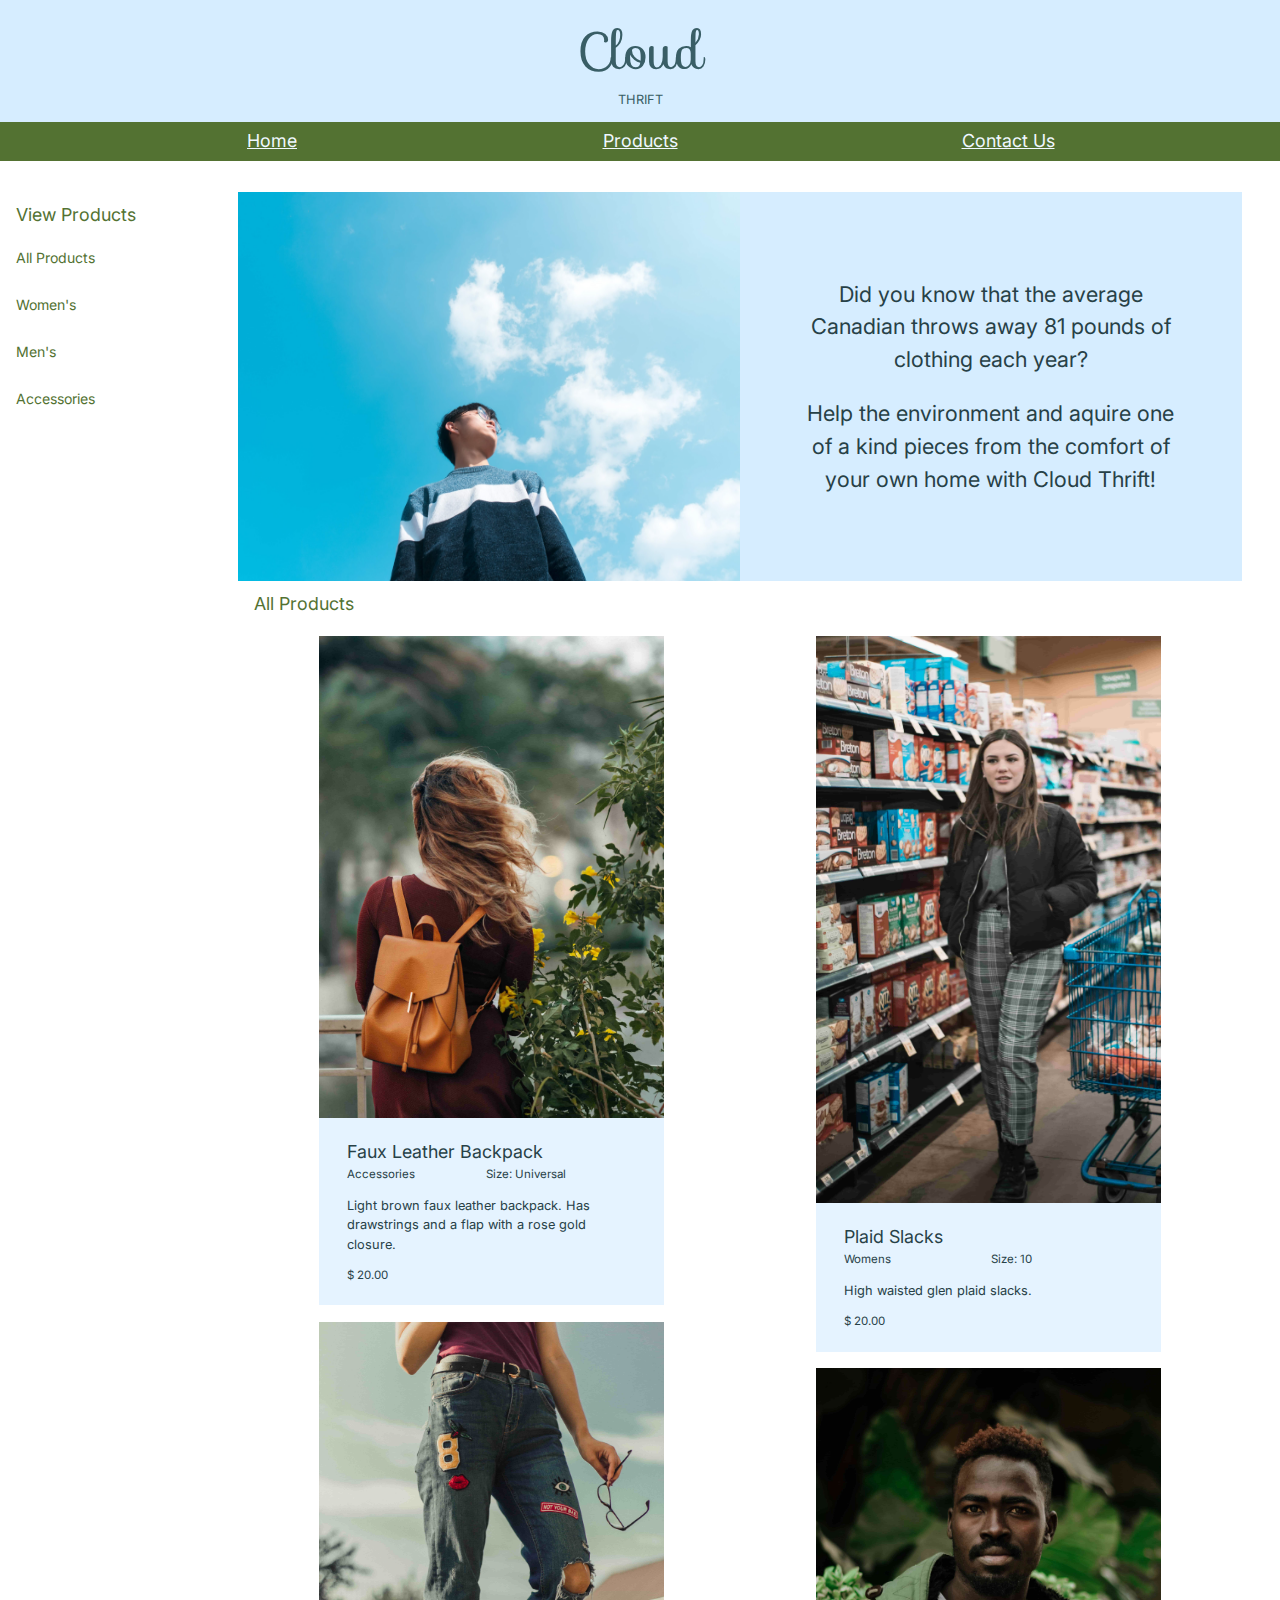
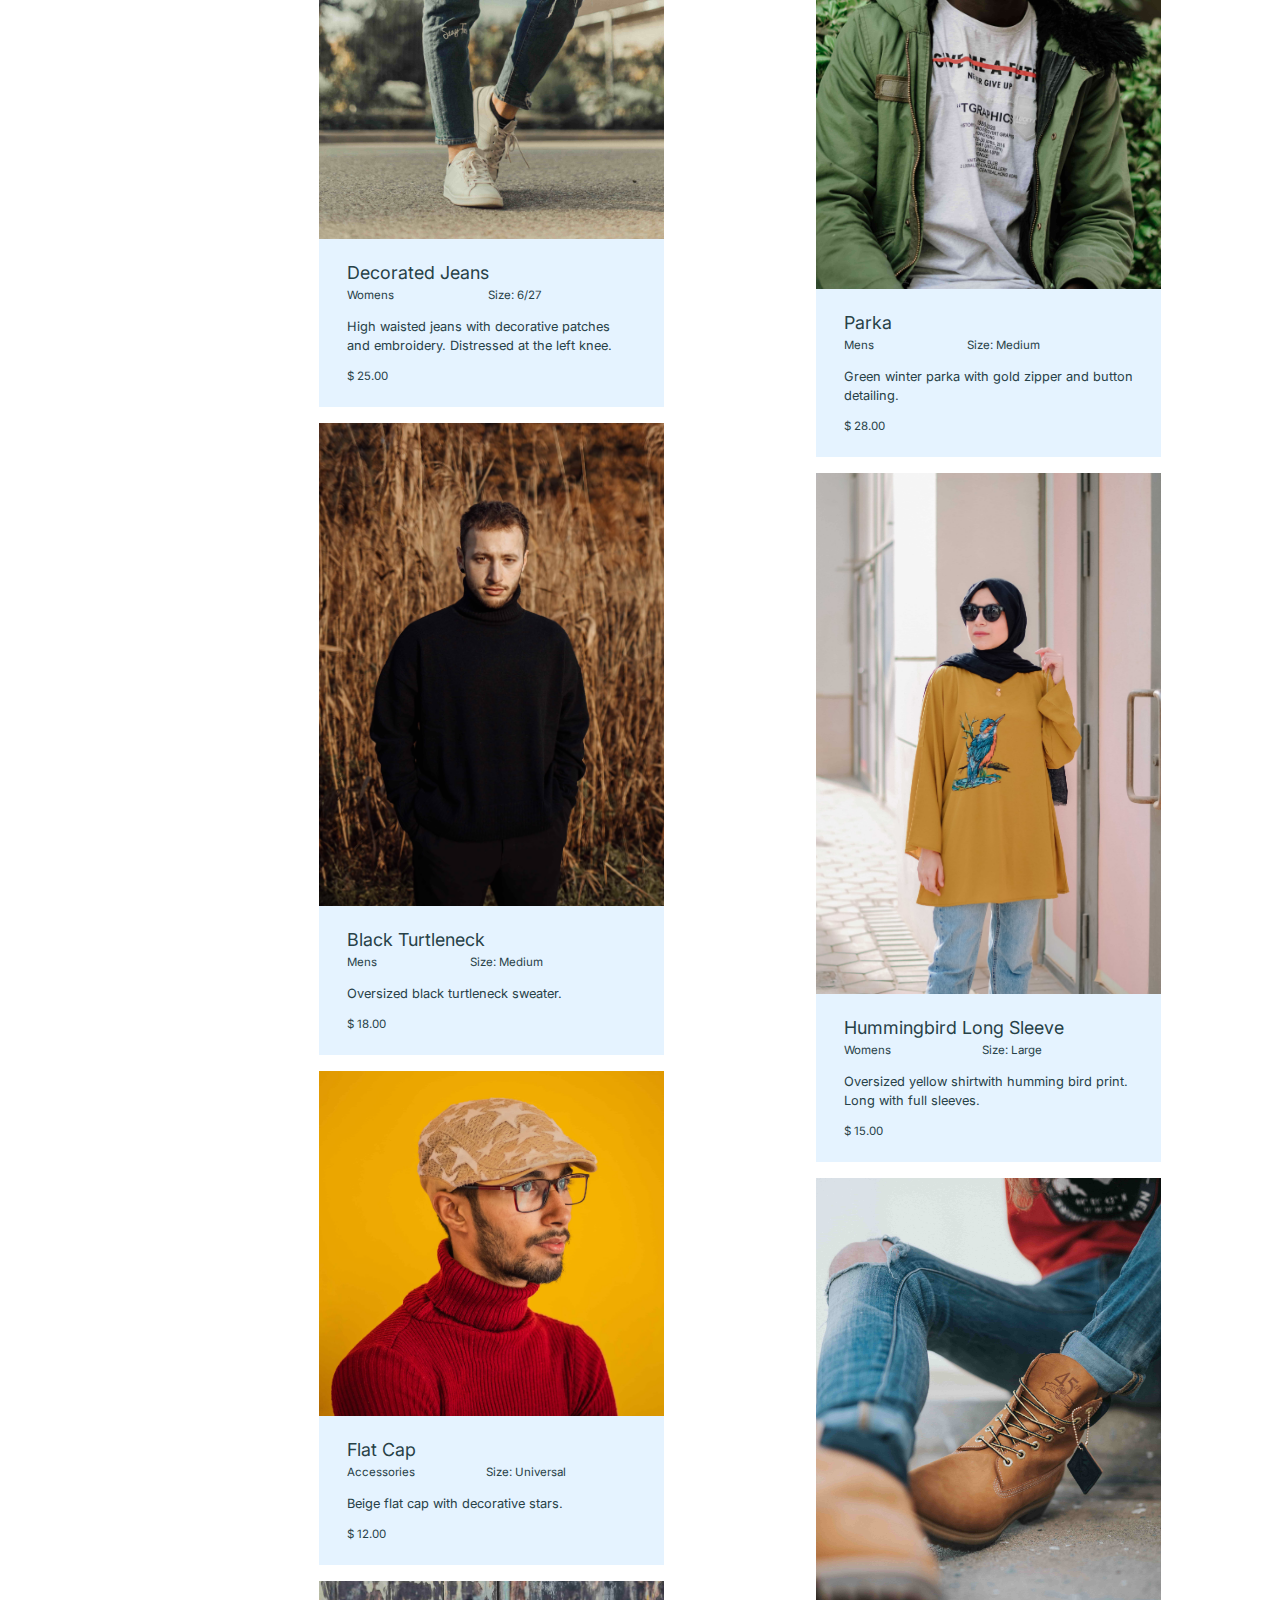
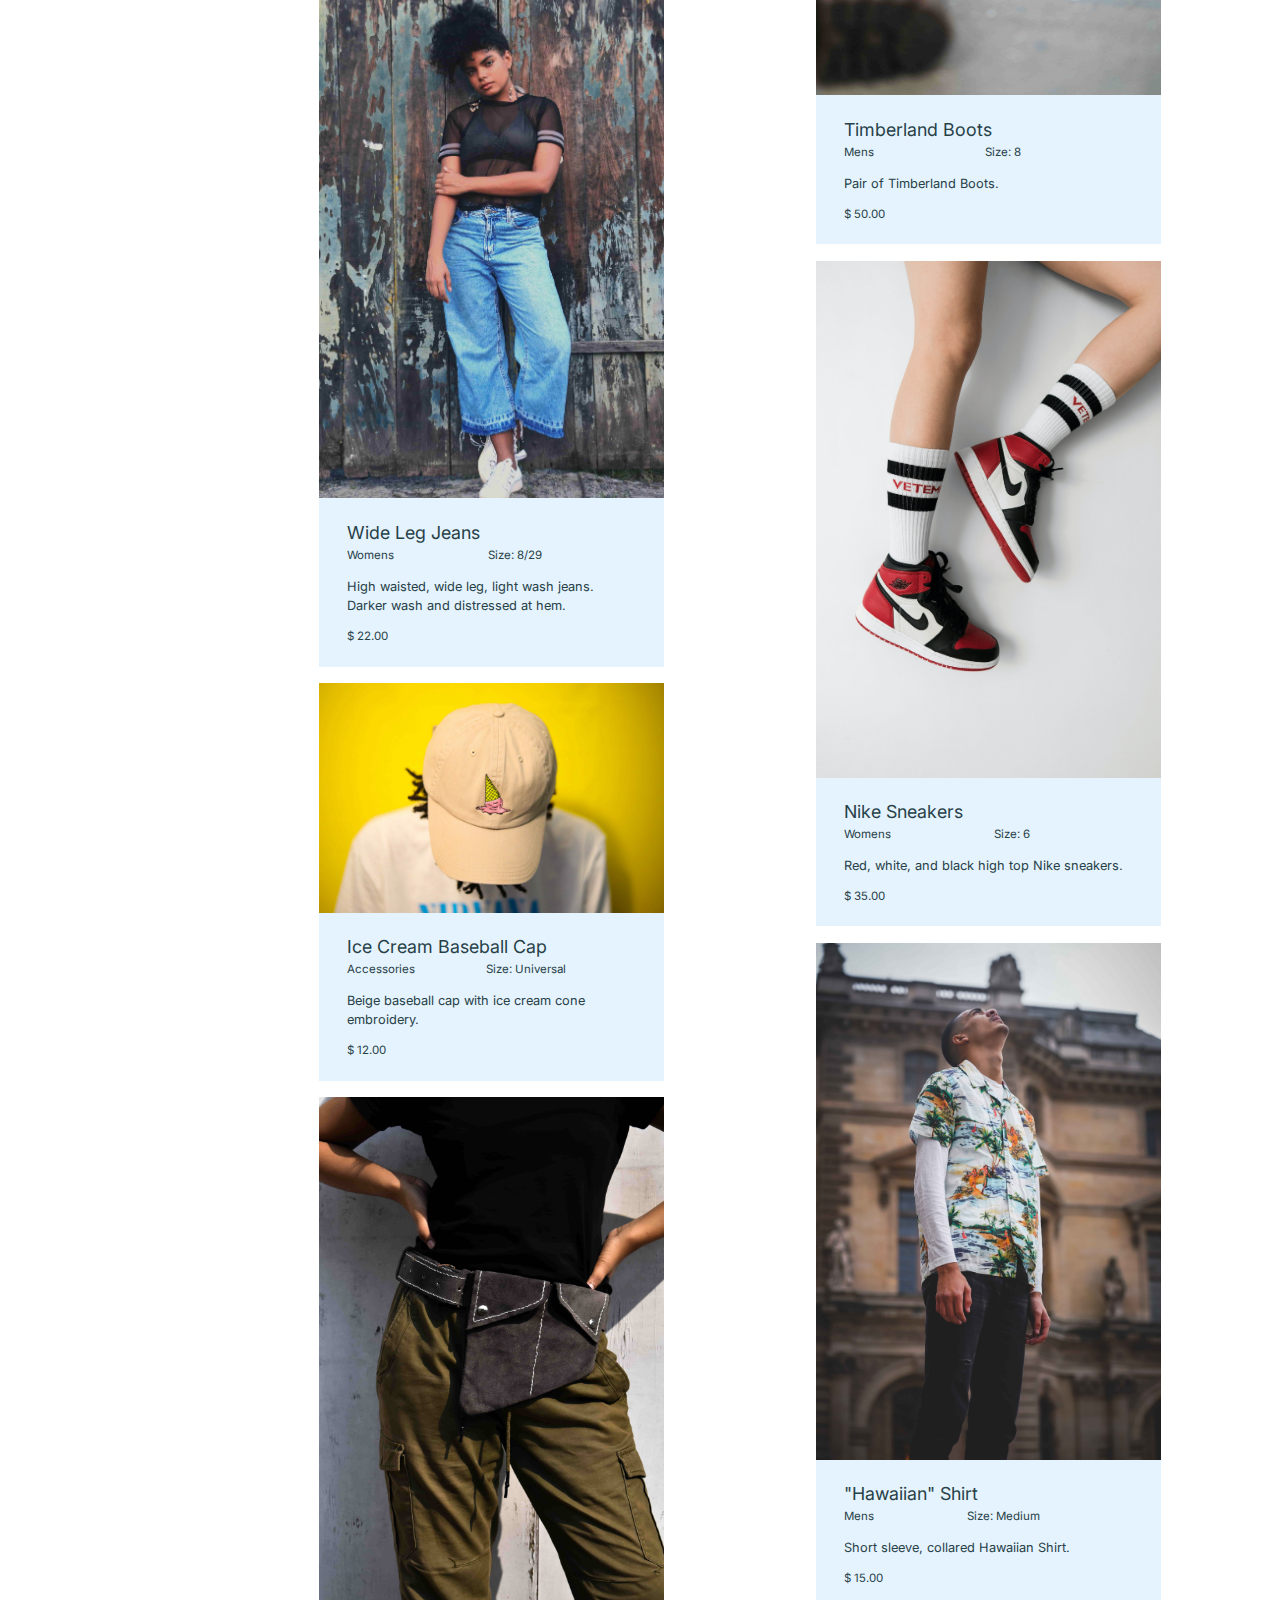
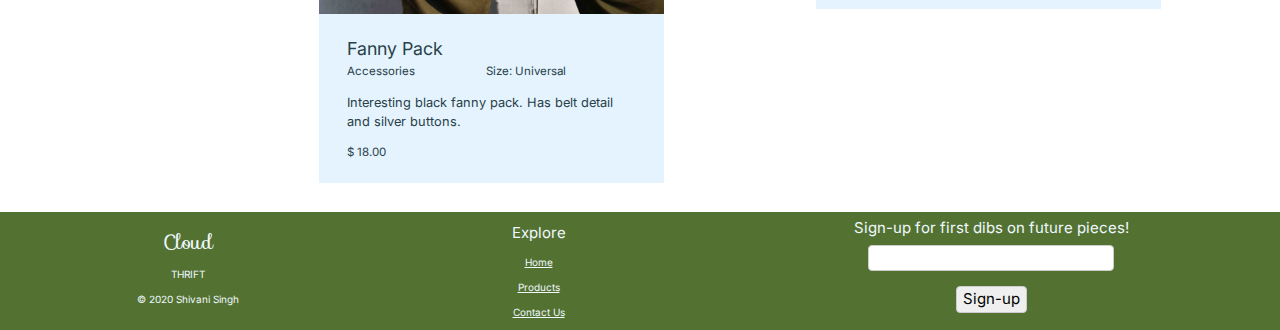
<file: index.html>
<!DOCTYPE html>
<html>
  <head>
    <link rel="stylesheet" href="https://www.w3schools.com/w3css/4/w3.css">
    <link rel="stylesheet" href="style.css" type="text/css">
    <link href="https://fonts.googleapis.com/css2?family=Sofia&display=swap" rel="stylesheet">
    <link href="https://fonts.googleapis.com/css2?family=Inter&display=swap" rel="stylesheet">
    <meta charset="utf-8" name="viewport" content="width=device-width, initial-scale=1">
    <title>Cloud Thrift</title>
  </head>
  <body>

    <header>
    <div class="nav-container">
      <div class="header">
        <h1>Cloud</h1>
        <h3>THRIFT</h3>
      </div>

      <div class="nav-bar">
        <div class="nav-link"><h3><a href="index.html">Home</a></h3></div>
        <div class="nav-link"><h3><a href="index.html#jump">Products</a></h3></div>
        <div class="nav-link"><h3><a href="contact.html">Contact Us</a></h3></div>
      </div>
    </div>
  </header>

    <div class="body-container">

      <div class="w3-sidebar w3-bar-block w3-collapse w3-animate-left" style="width:200px;" id="mySidebar">
        <button class="w3-bar-item w3-button w3-large w3-hide-large" onclick="w3_close()">Close &times;</button>
        <h4 class="sidebar-header">View Products</h4>
        <h5><a href="index.html#jump" class="w3-bar-item w3-button" id="filter_all">All Products</a></h5>
        <h5><a href="index.html#jump" class="w3-bar-item w3-button" id="filter_womens">Women's</a></h5>
        <h5><a href="index.html#jump" class="w3-bar-item w3-button" id="filter_mens">Men's</a></h5>
        <h5><a href="index.html#jump" class="w3-bar-item w3-button" id="filter_acc">Accessories</a></h5>
        
      </div>

      <div class="content-container">

        <div class="w3-main">

            <div class="home-content">
            <img src="images/home.jpg" style="width: 50%;">
            <div>
              <p>Did you know that the average Canadian throws away 81 pounds of clothing each year?</p>
              <p id="jump">Help the environment and aquire one of a kind pieces from the comfort of your own home with Cloud Thrift!</p>
            </div>
          </div>

          <button class="w3-button w3-xlarge w3-hide-large" onclick="w3_open()">&#9776;</button>

            <h4 class="content-header" id="contentHead">All Products</h4>

          <div class="column-container">
            <div class="content-column" id="firstColumn"></div>

            <div class="content-column" id="secondColumn"></div>
          </div>
        </div>
      </div>
    </div>


      <footer>
        <div class="footer-container">
        <div class="footer-logo">
          <h3>Cloud</h3>
          <h5>THRIFT</h5>
          <h5>© 2020 Shivani Singh</h5>
        </div>
        <div class="footer-links">
          <h4>Explore</h4>
          <h5><a href="index.html">Home</a></h5>
          <h5><a href="index.html#jump">Products</a></h>
          <h5><a href="contact.html">Contact Us</a></h5>
        </div>
        <div class="footer-form">
          <form class="form" name = "signUp" action = "https://formspree.io/xgelbbed" method = "POST">
            <label>Sign-up for first dibs on future pieces!</label><br>
            <input type="email" name="_replyto"><br>
            <input type = "submit" value = "Sign-up" /><br>
          </form>
        </div>
      </div>
      </footer>

    <!--
      Part 1: Main Store Page

      Requirements:

      1. Header across the top must include your store's name, a logo,
      and use a different background colour, web font, etc.  You must also include
      a link to your contact.html page.  Your header should include info about
      what the store is, what it sells, etc.  Use some images to try and draw
      the user in.  NOTE: place all your site's images in the `src/images/` directory.

      2. Below the header, a multi-column layout of items you can purchase in the
      store.  You must have at least 10 items in your store, and at least 2
      categories of items. For example, if you are selling clothing, you might
      have categories for Men, Women, and Children, and each category would have
      its own set of items.  Each item should include:
      
        - a picture
        - the item's name/title
        - a more complete description of the item
        - a category (i.e., each item must belong to a category)
        - a price.
      
      Each item should be its own "card" (i.e., some kind of box around each item
      separating one from the next, with suitable whitespace between).

      3. A sidebar (left or right, depending on your design) of the item layout
      section, showing the different categories of items in your store.  If a
      user clicks on one of the categories, use CSS and JavaScript to hide all
      other items in the store (i.e., only show items for the chosen category).
      Make sure you include a way to return to seeing all categories, and make it
      obvious to the user that they are only seeing a partial list of items when
      you filter by category (i.e., use CSS and HTML to change things somehow).

      4. Below the items, a footer with the name of the store, any relevant links you
      need to give users, as well as a small HTML form for entering an Email
      address and clicking a "Subscribe" button to subscribe to the store's
      newsletter. Use https://formspree.io/ to automatically submit the form to
      your email address (i.e., when a user fills out their email address and
      clicks submit, *you* should get that information sent to your email
      address via formspree.io).  Make sure you setup your account on
      https://formspree.io/.

      5. Use two different Web Fonts for your store.  The titles should be different
      from any regular text.  Use a free font service like https://fonts.google.com/
      or any other that you choose.  You can also experiment with different font
      sizes and colours to draw attention toward or away from various parts of
      your design.

      6. Pick a colour theme using a tool like https://colorhunt.co/ with at least
      3 colours (primary, secondary, accent), and use them throughout your site
      for backgrounds, borders, fonts. Your store page needs to look attractive
      and marks will be given for good a good looking site.  No one will buy from
      a store that looks like its owners aren't professional or don't care about
      details.  Also make sure that the colour contrast in your site is suitable
      for everyone to read.

      7. Use modern CSS to help you achieve your layout.  For example, Flexbox
      and CSS Grid can help you create professional looking layouts.  Here
      are some guides to get you started:

       - https://developer.mozilla.org/en-US/docs/Web/CSS/CSS_Flexible_Box_Layout/Basic_Concepts_of_Flexbox
       - https://developer.mozilla.org/en-US/docs/Web/CSS/CSS_Grid_Layout/Basic_Concepts_of_Grid_Layout
       
      You are also welcome to use existing CSS libraries to help you with your layout,
      but you must also include your own styles (i.e., you can't use a library
      for everything in your design).

      8. Make sure you don't use copyrighted materials from other sites.  If you use
      icons, fonts, images, etc., make sure you are legally permitted to reuse them,
      and include references to indicate where you got them. Some resources to consider:

        - https://unsplash.com/ for images
        - https://fontawesome.com/ for icons
        - https://gallery.manypixels.co/ or https://undraw.co/illustrations for illustrations (SVG)

      9. Make sure you reduce the download size of images you include in your
      store.  Users don't want to download 10s or 100s of megabytes of data, especially
      on mobile.  You can use an online tool like https://squoosh.app/ to help you
      reduce images.  You will lose marks if your images aren't optimized for the web.
       

      10. Make sure you have no JavaScript or other errors in your Dev Tools Console.
      Run your site, and test all aspects of it with the Console open, and fix
      any issues you encounter.

      11. Make sure your forms all work as they should, testing them yourself,
      and also have someone else test it for you.  The easiest way to find bugs
      in software is to let someone who didn't build it try to use it!
      
    -->
    <script src="script.js"></script>
  </body>
</html>
</file>
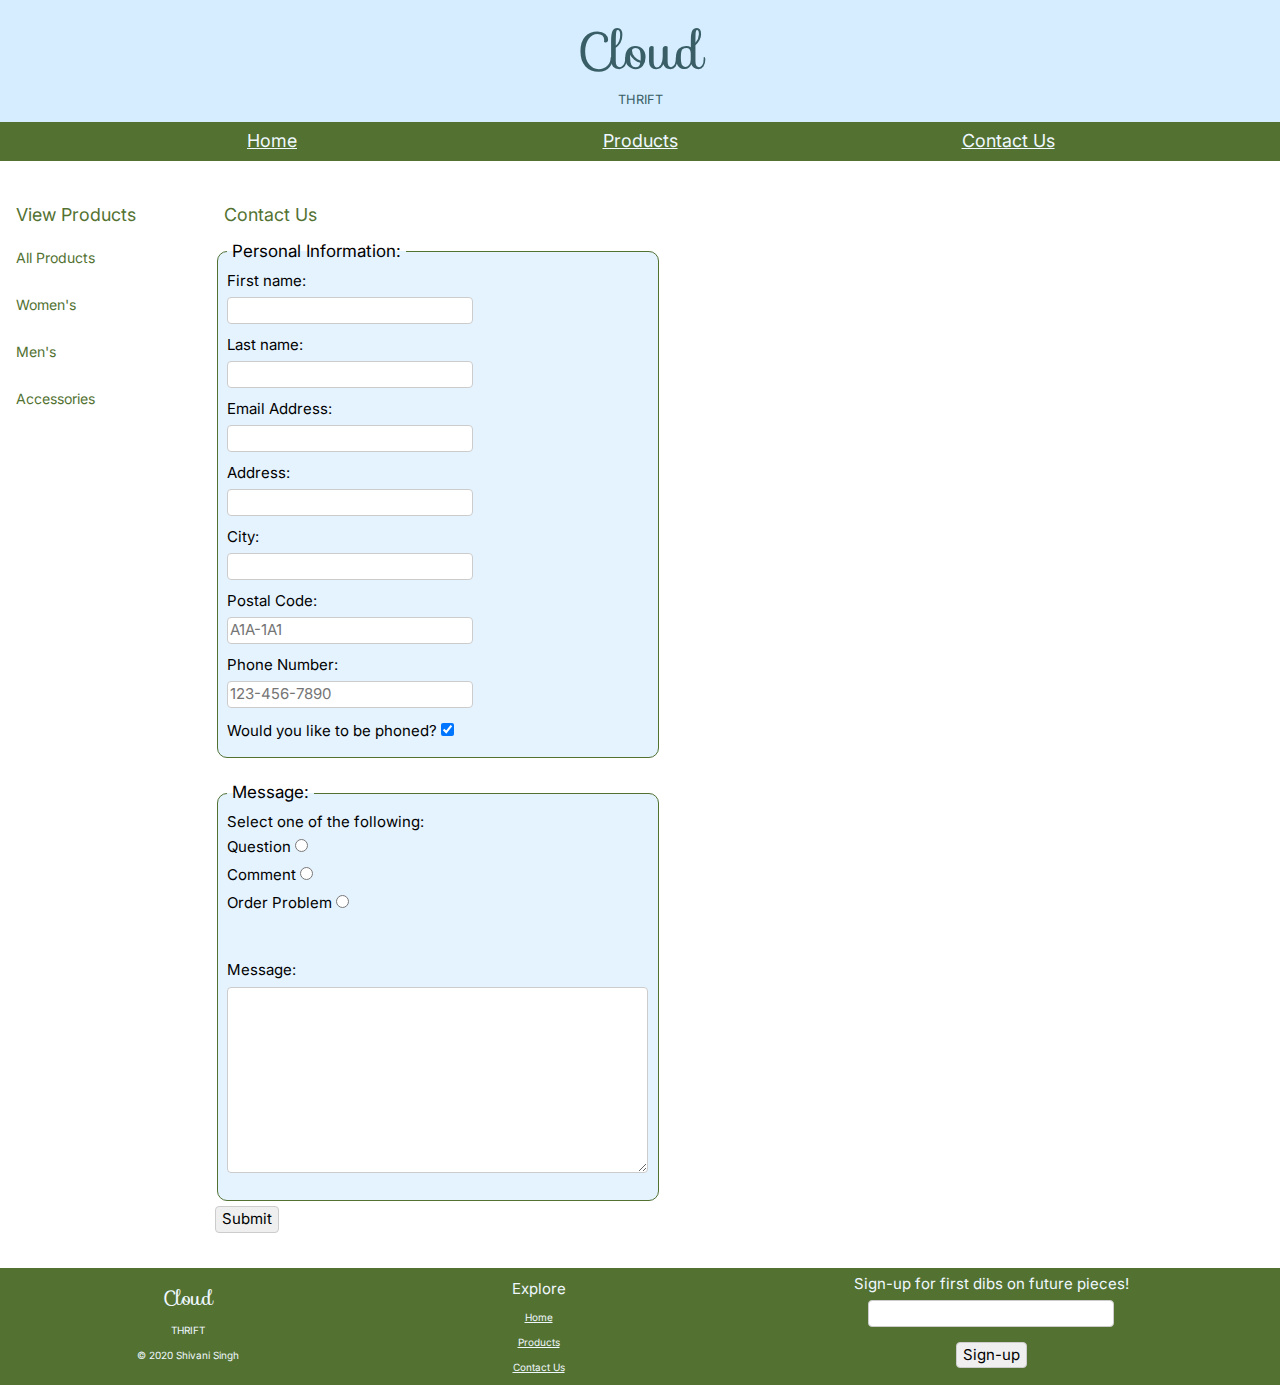
<file: contact.html>
<!DOCTYPE html>
<html>
  <head>
      <link rel="stylesheet" href="https://www.w3schools.com/w3css/4/w3.css">
      <link rel="stylesheet" href="style.css" type="text/css">
      <link href="https://fonts.googleapis.com/css2?family=Sofia&display=swap" rel="stylesheet">
      <link href="https://fonts.googleapis.com/css2?family=Inter&display=swap" rel="stylesheet">
      <meta charset="utf-8" name="viewport" content="width=device-width, initial-scale=1">
    <title>Cloud Thrift - Contact</title>
  </head>
  <body>

    <header>
      <div class="nav-container">
        <div class="header">
          <h1>Cloud</h1>
          <h3>THRIFT</h3>
        </div>
  
        <div class="nav-bar">
          <div class="nav-link"><h3><a href="index.html">Home</a></h3></div>
          <div class="nav-link"><h3><a href="index.html#jump">Products</a></h3></div>
          <div class="nav-link"><h3><a href="contact.html">Contact Us</a></h3></div>
        </div>
      </div>
    </header>

    <div class="body-container">

      <div class="w3-sidebar w3-bar-block w3-collapse w3-animate-left" style="width:200px;" id="mySidebar">
        <button class="w3-bar-item w3-button w3-large w3-hide-large" onclick="w3_close()">Close &times;</button>
        <h4 class="sidebar-header">View Products</h4>
        <h5><a href="index.html#jump" class="w3-bar-item w3-button" id="filter_all">All Products</a></h5>
        <h5><a href="index.html#jump" class="w3-bar-item w3-button" id="filter_womens">Women's</a></h5>
        <h5><a href="index.html#jump" class="w3-bar-item w3-button" id="filter_mens">Men's</a></h5>
        <h5><a href="index.html#jump" class="w3-bar-item w3-button" id="filter_acc">Accessories</a></h5>
        
      </div>

        <div class="w3-main">

          <button class="w3-button w3-xlarge w3-hide-large" onclick="w3_open()">&#9776;</button>

          <h4 class="content-header" id="contentHead">Contact Us</h4>

          <div class="form-container">
            
          <form id="contact-form" method = "POST" name = "contact" action = "https://httpbin.org/post"> 
            
            <fieldset>
              <legend>Personal Information:</legend>
              <label id="fNameLabel" for="fName">First name: </label><br>
            <input name = "fName" required><br>

            <label id="lNameLabel" for="lName">Last name: </label><br>
            <input name = "lName" required><br>

            <label id="emailLabel" for="email">Email Address: </label><br>
            <input name = "email" type="email" required><br>

            <label id="addressLabel" for="address">Address: </label><br>
            <input name = "address" required><br>
      
            <label id="citiesLabel" for="cities">City: </label><br>
            <input type="text" list="cities" name="city" required>
            <datalist id="cities">
            <option value="Toronto">
            <option value="Vancouver">
            <option value="Montreal">
            <option value="Ottawa">
            <option value="Calgary">
            <option value="Edmonton">
            <option value="Victoria">
            <option value="Winnepeg">
            <option value="Quebec City">
            <option value="Saskatoon">
            <option value="London">
            <option value="Regina">
            <option value="Hamilton">
            </datalist><br>
            
            <label id="postalCodeLabel" for="postalCode">Postal Code: </label><br>
            <input name = "postalCode" pattern="^([A-Za-z]\d[A-Za-z][-]?\d[A-Za-z]\d)" placeholder="A1A-1A1" required><br>

            <label id="phoneNumLabel" for="phoneNum">Phone Number: </label><br>
            <input name = "phoneNum" pattern="^[+]*[(]{0,1}[0-9]{1,4}[)]{0,1}[-\s\./0-9]*$" placeholder="123-456-7890" required><br>
            
            Would you like to be phoned? <input type="checkbox" name="user_to_be_phoned" checked><br>
            </fieldset><br>
            
            <fieldset>
              <legend>Message:</legend>
              <label id="radioLabel">Select one of the following: </label><br>
            Question <input type="radio" id="r1" name="options" onclick='orderInfo.style.visibility = "hidden"' value="1"><br>
            Comment <input type="radio" id="r2" name="options" onclick='orderInfo.style.visibility = "hidden"' value="2"><br>
            Order Problem <input type="radio" id="r3" name="options" onclick='orderInfo.style.visibility = "visible"' value="3"><br>
               
            <div id="orderInfo" style="visibility: hidden">
              <label id="orderLabel" for="orderNum">Order Number: </label>
              <input name="orderNum"><br>
            </div>
            
            <label id="messageLabel" for="message">Message: </label><br>
            <textarea name="message" cols="40" rows="8"></textarea><br>
            </fieldset>
            
            
            <input name="myName" value="Shivani Singh" type="hidden">
            <input type = "submit" value = "Submit" />   
            
          </form> 
          </div>
        </div>
    </div>

    <footer>
      <div class="footer-container">
      <div class="footer-logo">
        <h3>Cloud</h3>
        <h5>THRIFT</h5>
        <h5>© 2020 Shivani Singh</h5>
      </div>
      <div class="footer-links">
        <h4>Explore</h4>
        <h5><a href="index.html">Home</a></h5>
        <h5><a href="index.html#jump">Products</a></h>
        <h5><a href="contact.html">Contact Us</a></h5>
      </div>
      <div class="footer-form">
        <form class="form" name = "signUp" action = "https://formspree.io/xgelbbed" method = "POST">
          <label>Sign-up for first dibs on future pieces!</label><br>
          <input type="email" name="_replyto"><br>
          <input type = "submit" value = "Sign-up" /><br>
        </form>
      </div>
    </div>
    </footer>



    <!--    

    Part 2: Contact Us Page

    Requirements:

    1. Use the same header/footer, colours, fonts, etc. as your index.html page.
    It should be obvious to the user they they are still on the same site, and that
    contact.html is part of your store.

    2. Include an HTML Form for the user to fill out his or her information along
    with their message to you. Your form should including the following, and all
    fields should be mandatory unless otherwise noted, and use the most appropriate <input> type:
    
        - First Name
        - Last Name
        - Email Address
        - Address
        - City (use a <datalist> for autocomplete of common Canadian cities)
        - Phone Number (must be a valid Canadian Phone Number, use regex)
        - Postal Code (must be a valid Canadian Postal Code, use regex)
        - Checkbox Option to be phoned ("Would you like to be phoned?")
        - Radio Options to specify what this is about: one of "Question",
          "Comment", or "Order Problem". If the user selects "Order Problem",
          dynamically reveal another input box to enter the order number. In the
          case of "Comment" or "Question" hide this input box.
        - A large area to enter the message that they want to send
        - A hidden input field with your name

    3. The form should submit to https://httpbin.org/post using the POST method,
    and only allow the user to submit when all data has been entered and there
    aren't any validation errors.  The data posted to httpbin.org should include
    all data defined in the form above (e.g., visible and hidden fields).

  -->
  <script src="script.js"></script>
</body>
</html>
</file>
<file: style.css>
/** Add any CSS you need to this file. */

.nav-container {
  position: fixed;
  top: 0px;
  left: 0px;
  width: 100%;

  display: flex;
  flex-direction: column;
}

.header {
  background-color: #D6EDFF;
  display: flex;
  flex-direction: column;
  justify-content: space-around;
  padding-top: 1%;
  padding-bottom: 1%;
}

.header h1 {
  color: #395E66;
  font-family: 'Sofia', cursive;
  font-size: 4vw;
  margin: 0 auto;
}

.header h3 {
  color: #395E66;
  font-family: 'Inter', sans-serif;
  font-size: 1vw;
  margin: 0 auto;
}

.nav-bar {
  background-color: #537232;
  display: flex;
  justify-content: space-evenly;
} 

.nav-link {
  color: aliceblue;
  width: 15vw;
  text-align: center;
  padding: 0.5vw;
}

.nav-link h3 {
  font-family: 'Inter', sans-serif;
  margin: 0 auto;
}

body {
  display: inline;
}

.w3-main {
  margin-left:200px;
}

.w3-button {
  color: #537232;
  font-family: 'Inter', sans-serif;
}

.sidebar-header {
  padding-left: 8%;
  color: #537232;
  font-family: 'Inter', sans-serif;
}

.body-container {
  width: 100%;
  margin-top: 15vw;
  display: flex;
}

.home-content {
  display: flex;
  padding: 0 3vw 0 3vw;
}

.home-content div {
  background-color: #D6EDFF;
  flex-direction: column;
  justify-content: stretch;
  padding: 5vw 5vw 5vw 5vw;
  text-align: center;

  font-family: 'Inter', sans-serif;
}

.home-content div p {
  font-size: 1.7vw;
  color: #274147 ;
}

.content-header {
  padding-left: 5%;
  color: #537232;
  font-family: 'Inter', sans-serif;
}

.column-container{
  display:flex;
  justify-content: flex-start;
}

.column-container div {
  width: 100%;
  display: flex;
  flex-direction: column;
}

#firstColumn {
  padding: 0 4% 2% 8%;
}

#secondColumn {
  padding: 0 8% 2% 4%;
}

.content-column div {
  display: inline-flex;
}

.content-column div img {
  margin: 0 auto;
  max-height: 100%;
  max-width: 100%;
}

.content-column div div{
  background-color: #E5F3FF;
}

.content-column div div * {
  font-family: 'Inter', sans-serif;
  color: #274147;
}

.content-column div div h4{
  margin: 5% 0 0 0;
}

.content-column div div h6 {
  margin: 0 0 5% 0;
}

.content-column div div div  {
  display: flex;
  flex-direction: row;
  width: 100%;
  padding: 0;
}

.content-column div div div h6 {
  flex-grow: 1;
  margin: 0;
}

.footer-container {
  color: aliceblue;
  background-color: #537232;
  display: flex;
  flex-direction: row;
  justify-content: space-evenly;
  text-align: center;
}

.footer-container div {
  margin: 0 auto;
  max-height: 100%;
  max-width: 100%;
}

.footer-logo h3 {
  font-family: 'Sofia', cursive;
  font-size: 20px;
  padding-top: 5px;
}

.footer-container h5 {
  font-family: 'Inter', sans-serif;
  font-size: 10px;
}

.footer-container h4 {
  font-family: 'Inter', sans-serif;
  font-size: 15px;
}

.form {
  padding-bottom: 5px;
  padding-top: 5px;
}

form {
  font-family: 'Inter', sans-serif;
  padding-left: 15px;
  padding-right: 15px;
  padding-bottom: 25px;
}

input, textarea {
  border: 1px solid #ccc;
  border-radius: 4px;
  margin-bottom: 10px;
  margin-top: 5px;
}

.footer-form  {
  size: 5vw;
}

@media screen and (min-width: 850px) {
  h2 {
    font-size: 1.8;
  }
  h3 {
    font-size: 1.4vw;
  }
  h4 {
    font-size: 1.4vw;
  }
  h5 {
    font-size: 1.1vw;
  }
  h6 {
    font-size: 0.9vw;
  }
  p {
    font-size: 1vw;
  }
  .column-container div {
    padding: 2% 8% 2% 8%;
  }
  .w3-sidebar {
    max-height: 300px;
  }
}

@media screen and (max-width: 849px) {
  h2 {
    font-size: 2.2;
  }
  h3 {
    font-size: 2.4vw;
  }
  h4 {
    font-size: 2.5vw;
  }
  h5 {
    font-size: 2.1vw;
  }
  h6 {
    font-size: 1.9vw;
  }
  p {
    font-size: 2vw;
  }
  .column-container div {
    padding: 4% 1% 4% 1%;
  }
  .w3-button {
    font-size: 2.5vw;
  }
  .content-column div div{
    padding-left: 5%;
    padding-right: 5%;
  }
  .w3-sidebar {
    max-height: 325px;
  }
}

.form-container{
  align-items: center;
}

fieldset {
  background-color: #E5F3FF;
  border: 1px solid #537232;
  border-radius: 10px;
}

legend {
  padding-left: 5px;
  padding-right: 5px;
  font-size: 17px;
}
</file>
